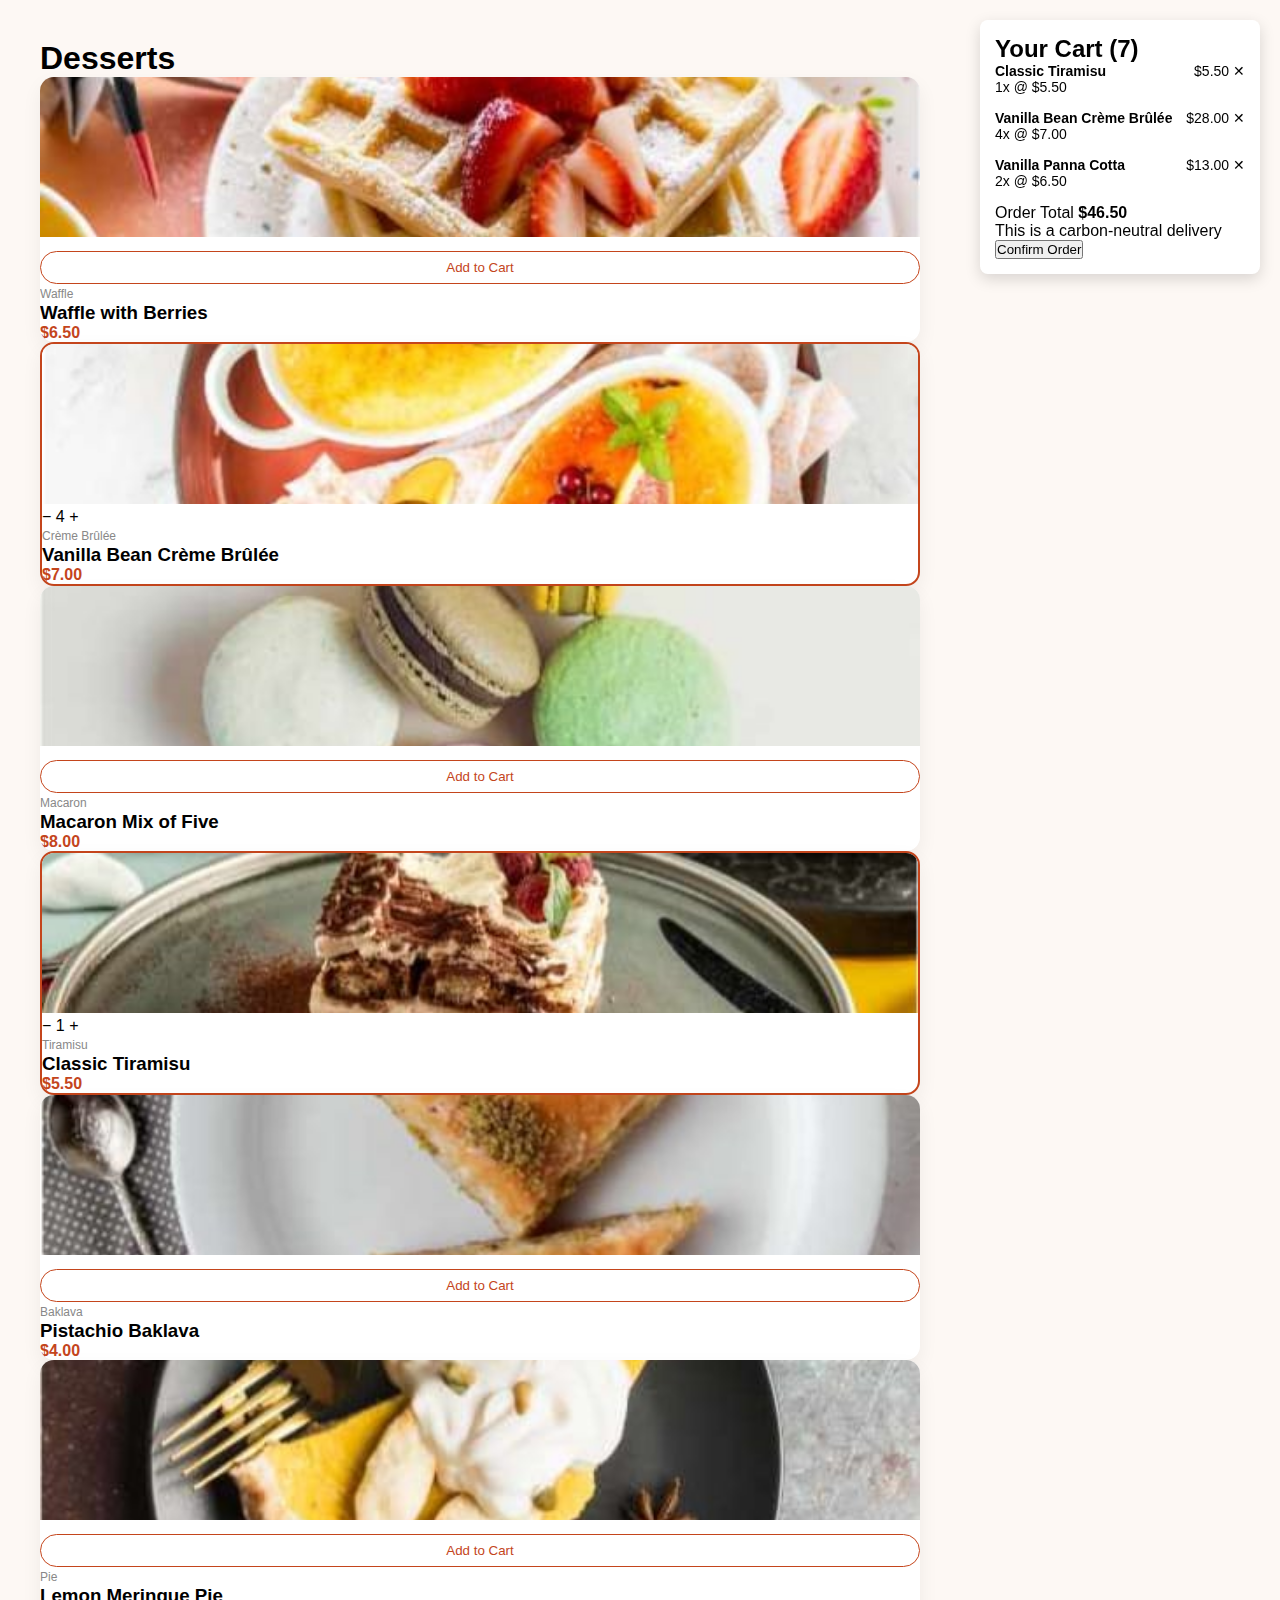
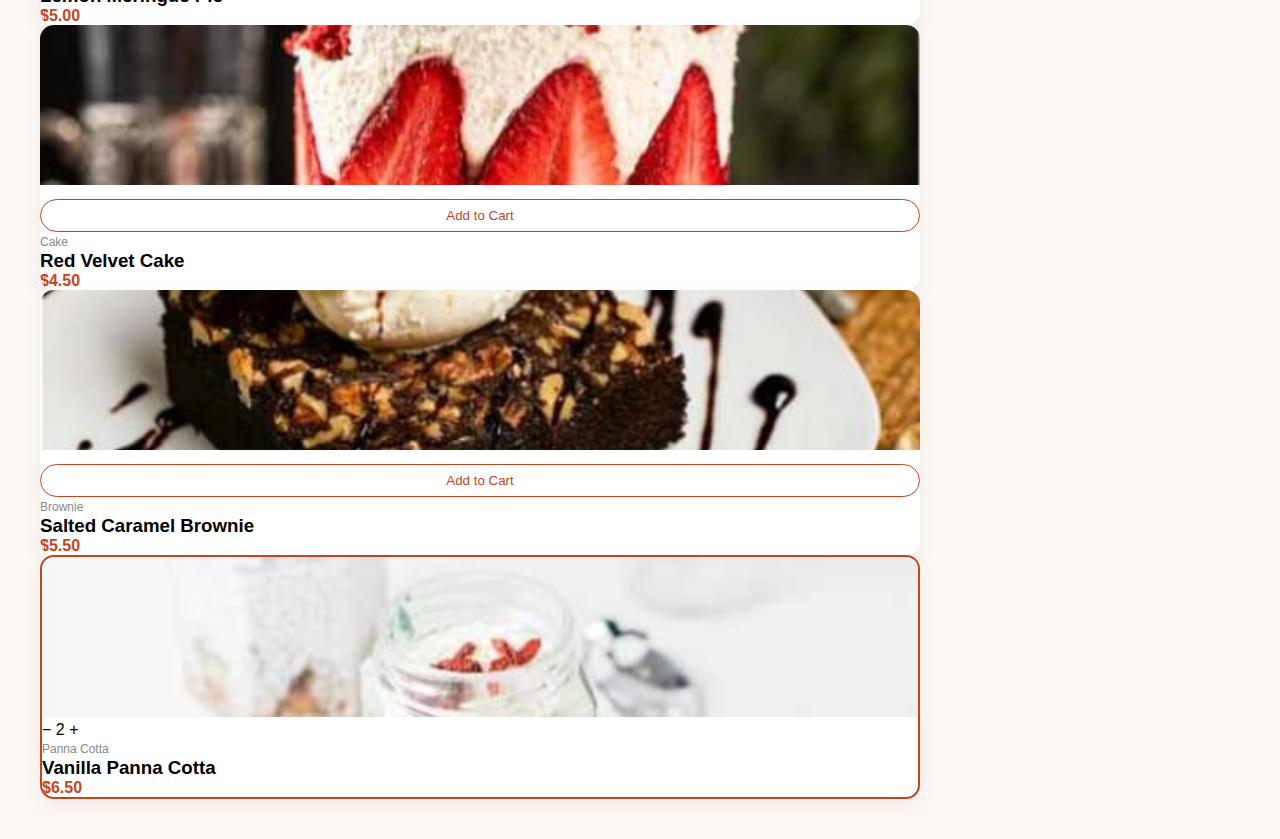
<file: index.html>
<!DOCTYPE html>
<html lang="en">
<head>
  <meta charset="UTF-8" />
  <meta name="viewport" content="width=device-width, initial-scale=1.0"/>
  <title>Desserts</title>
  <link rel="stylesheet" href="ProductListstyles.css"/>
</head>
<body>

<div class="layout">

  <section class="products">
    <h1>Desserts</h1>

    <div class="grid">

      <div class="card">
        <div class="image-wrap">
          <img src="images/image-waffle-desktop.jpg" alt="Waffle">
          <button class="add-btn"> Add to Cart</button>
        </div>
        <span class="category">Waffle</span>
        <h3>Waffle with Berries</h3>
        <p class="price">$6.50</p>
      </div>

      <div class="card selected">
        <div class="image-wrap">
          <img src="images/image-creme-brulee-desktop.jpg" alt="Creme Brulee">
          <div class="qty-pill">
            <span>−</span>
            4
            <span>+</span>
          </div>
        </div>
        <span class="category">Crème Brûlée</span>
        <h3>Vanilla Bean Crème Brûlée</h3>
        <p class="price">$7.00</p>
      </div>

      <div class="card">
        <div class="image-wrap">
          <img src="images/image-macaron-desktop.jpg" alt="Macaron">
          <button class="add-btn"> Add to Cart</button>
        </div>
        <span class="category">Macaron</span>
        <h3>Macaron Mix of Five</h3>
        <p class="price">$8.00</p>
      </div>

      <div class="card selected">
        <div class="image-wrap">
          <img src="images/image-tiramisu-desktop.jpg" alt="Tiramisu">
          <div class="qty-pill">
            <span>−</span>
            1
            <span>+</span>
          </div>
        </div>
        <span class="category">Tiramisu</span>
        <h3>Classic Tiramisu</h3>
        <p class="price">$5.50</p>
      </div>

      <div class="card">
        <div class="image-wrap">
          <img src="images/image-baklava-desktop.jpg" alt="Baklava">
          <button class="add-btn"> Add to Cart</button>
        </div>
        <span class="category">Baklava</span>
        <h3>Pistachio Baklava</h3>
        <p class="price">$4.00</p>
      </div>

      <div class="card">
        <div class="image-wrap">
          <img src="images/image-meringue-desktop.jpg" alt="Pie">
          <button class="add-btn"> Add to Cart</button>
        </div>
        <span class="category">Pie</span>
        <h3>Lemon Meringue Pie</h3>
        <p class="price">$5.00</p>
      </div>

      <div class="card">
        <div class="image-wrap">
          <img src="images/image-cake-desktop.jpg" alt="Baklava">
          <button class="add-btn"> Add to Cart</button>
        </div>
        <span class="category">Cake</span>
        <h3>Red Velvet Cake</h3>
        <p class="price">$4.50</p>
      </div>

      <div class="card">
        <div class="image-wrap">
          <img src="images/image-brownie-desktop.jpg" alt="Pie">
          <button class="add-btn"> Add to Cart</button>
        </div>
        <span class="category">Brownie</span>
        <h3>Salted Caramel Brownie</h3>
        <p class="price">$5.50</p>
      </div>

      <div class="card selected">
        <div class="image-wrap">
          <img src="images/image-panna-cotta-desktop.jpg" alt="Panna Cotta">
          <div class="qty-pill">
            <span>−</span>
            2
            <span>+</span>
          </div>
        </div>
        <span class="category">Panna Cotta</span>
        <h3>Vanilla Panna Cotta</h3>
        <p class="price">$6.50</p>
      </div>

    </div>
  </section>

  <div class="cart">
    <h2>Your Cart (7)</h2>

    <div class="cart-item">
      <div>
        <strong>Classic Tiramisu</strong>
        <p>1x @ $5.50</p>
      </div>
      <div class="item-total">$5.50 ✕</div>
    </div>

    <div class="cart-item">
      <div>
        <strong>Vanilla Bean Crème Brûlée</strong>
        <p>4x @ $7.00</p>
      </div>
      <div class="item-total">$28.00 ✕</div>
    </div>

    <div class="cart-item">
      <div>
        <strong>Vanilla Panna Cotta</strong>
        <p>2x @ $6.50</p>
      </div>
      <div class="item-total">$13.00 ✕</div>
    </div>

    <div class="divider"></div>

    <div class="total-row">
      <span>Order Total</span>
      <strong>$46.50</strong>
    </div>

    <div class="carbon">
       This is a carbon-neutral delivery
    </div>

    <button class="confirm-btn">Confirm Order</button>
  </div>

</div>

</body>
</html>
</file>
<file: ProductListstyles.css>
* {
    box-sizing: border-box;
    margin: 0;
    padding: 0;
    font-family: 'Red Hat Text', sans-serif;
}

body {
    background: #fdf8f4;
    margin-right: 320px;
    padding: 40px;
}

.page {
    display: grid;
    grid-template-columns: 3fr 1.2fr;
    gap: 30px;
}


.menu h1 {
    margin-bottom: 20px;
}

.container {
    display: grid;
    grid-template-columns: repeat(auto-fill, minmax(220px, 1fr));
    gap: 20px;
}

.card {
    background: #fff;
    border-radius: 14px;
    overflow: hidden;
    box-shadow: 0 8px 20px rgba(0, 0, 0, 0.06);
}

.card.selected {
    border: 2px solid #c4451c;
}

.card img {
    width: 100%;
    height: 160px;
    object-fit: cover;
}

.card-body {
    padding: 15px;
}

.category {
    font-size: 12px;
    color: #888;
}

.card h2 {
    font-size: 16px;
    margin: 5px 0;
}

.price {
    color: #c4451c;
    font-weight: 600;
}

.card button {
    width: 100%;
    margin-top: 10px;
    padding: 8px;
    border-radius: 20px;
    border: none;
    background: #fff;
    border: 1px solid #c4451c;
    color: #c4451c;
    cursor: pointer;
}

.qty {
    display: flex;
    justify-content: space-between;
    align-items: center;
    background: #c4451c;
    color: #fff;
    border-radius: 20px;
    padding: 1px 0px;
    margin-top: 3px;
}

.qty button {
    background: none;
    margin-top: 0.5px;
    border: none;
    color: #fff;
    font-size: 18px;
    cursor: pointer;
}


.cart {
    position: fixed;
      top: 20px;
      right: 20px;
      width: 280px;
      background: white;
      border-radius: 8px;
      padding: 15px;
      box-shadow: 0 5px 15px rgba(0, 0, 0, 0.15);
      z-index: 1000;
}

.cart h3 {
    margin-bottom: 20px;
    color: #333;
}

.cart-item {
    display: flex;
    justify-content: space-between;
    margin-bottom: 15px;
    font-size: 14px;
}


.total {
    display: flex;
    justify-content: space-between;
    font-size: 18px;
}

.eco {
    margin: 15px 0;
    font-size: 13px;
    color: #4caf50;
}

.checkout {
    width: 100%;
    padding: 14px;
    background: #c4451c;
    color: #fff;
    border: none;
    border-radius: 30px;
    cursor: pointer;

}

@media (max-width: 1024px) {

    body {
        padding: 25px;
    }

    .page {
        grid-template-columns: 2fr 1fr;
        gap: 20px;
    }

    .cart {
        width: 100%;
    }
}

@media (max-width: 768px) {

    body {
        padding: 20px;
    }

    .page {
        grid-template-columns: 1fr;
    }

    .container {
        grid-template-columns: repeat(auto-fill, minmax(160px, 1fr));
    }

    .card img {
        height: 140px;
    }

    .cart {
        width: 100%;
        margin-top: 30px;
        padding: 20px;
    }

    .cart-item {
        font-size: 13px;
    }

    .total {
        font-size: 16px;
    }
}

@media (max-width: 480px) {

    body {
        padding: 15px;
    }

    .menu h1 {
        font-size: 22px;
    }

    .card h2 {
        font-size: 14px;
    }

    .price {
        font-size: 14px;
    }

    .checkout {
        padding: 12px;
        font-size: 14px;
    }

}
</file>
